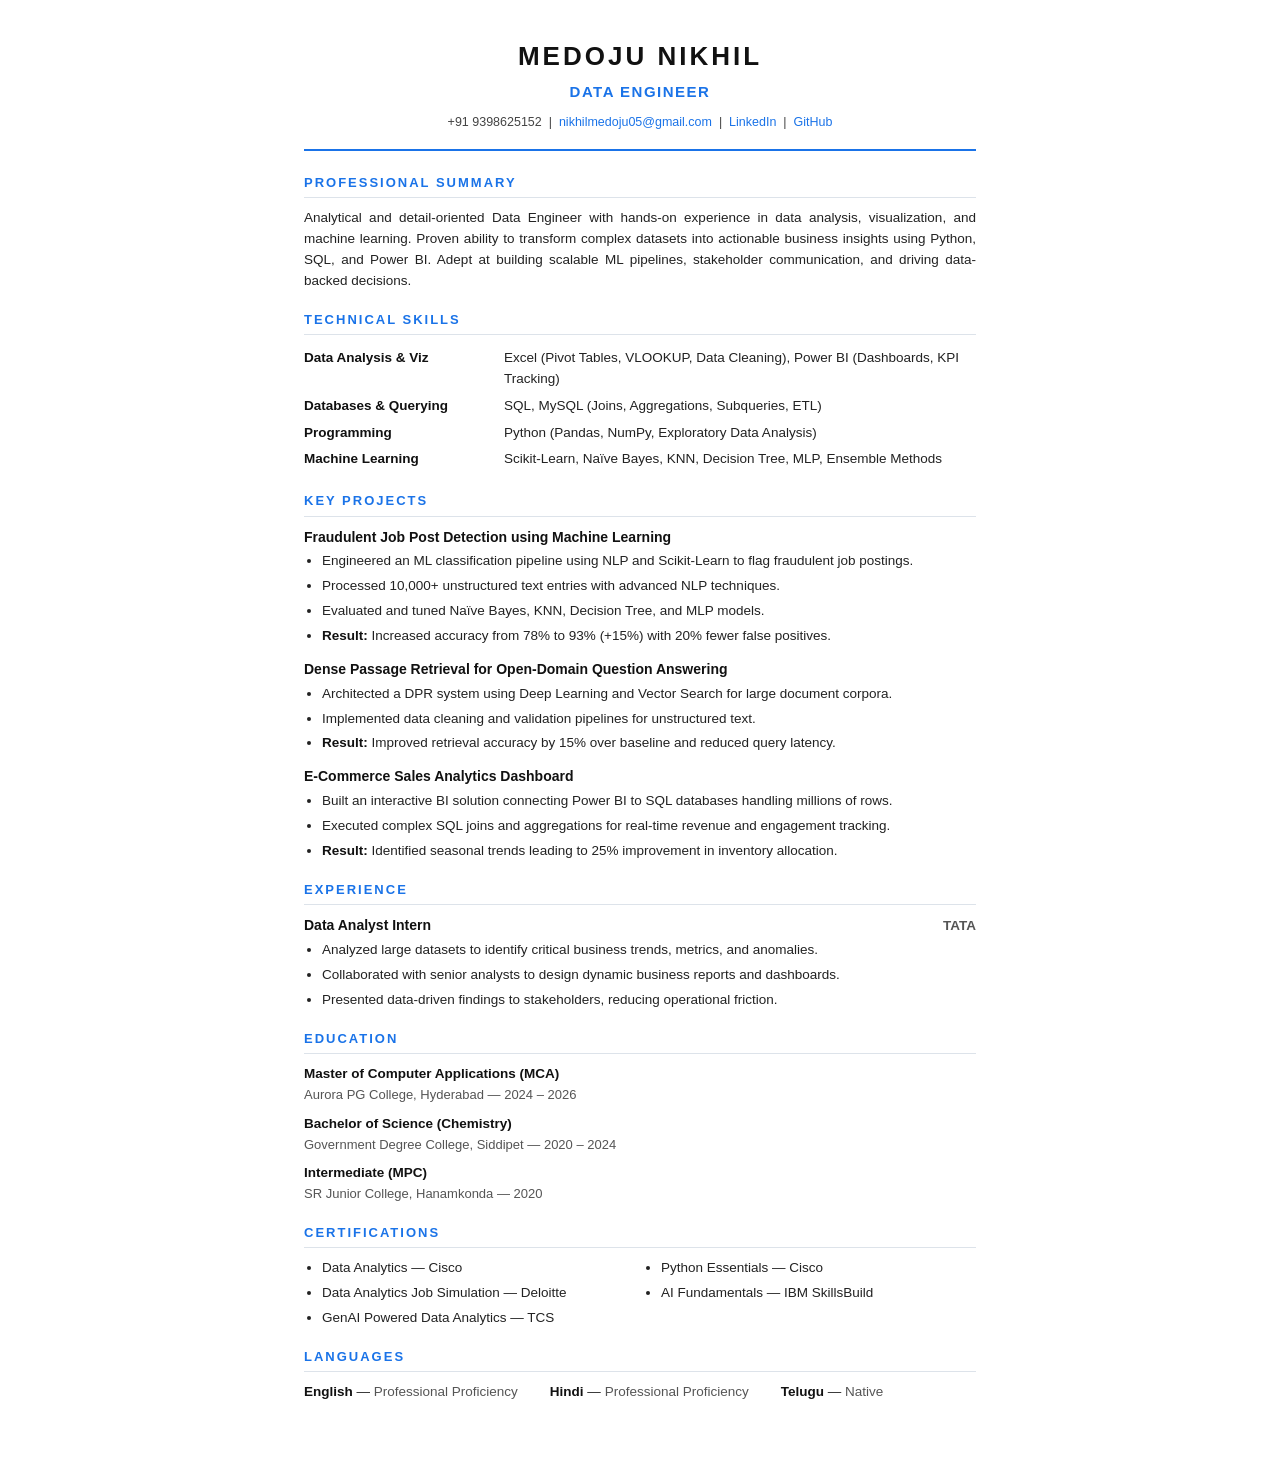
<file: resume.html>
<!DOCTYPE html>
<html lang="en">
<head>
    <meta charset="UTF-8">
    <meta name="viewport" content="width=device-width, initial-scale=1.0">
    <title>Medoju Nikhil - Resume</title>
    <style>
        * { margin: 0; padding: 0; box-sizing: border-box; }
        body {
            font-family: 'Segoe UI', 'Helvetica Neue', Arial, sans-serif;
            line-height: 1.55;
            color: #222;
            max-width: 760px;
            margin: 0 auto;
            padding: 36px 44px;
            background: #fff;
            font-size: 13.5px;
        }

        /* Header */
        .resume-header { text-align: center; margin-bottom: 22px; border-bottom: 2.5px solid #1a73e8; padding-bottom: 16px; }
        .resume-header h1 { font-size: 26px; letter-spacing: 3px; text-transform: uppercase; color: #111; margin-bottom: 4px; }
        .resume-header .role { font-size: 15px; font-weight: 600; color: #1a73e8; text-transform: uppercase; letter-spacing: 1.5px; margin-bottom: 8px; }
        .resume-header .contact { font-size: 12.5px; color: #444; line-height: 1.7; }
        .resume-header .contact a { color: #1a73e8; text-decoration: none; }

        /* Section */
        .section { margin-bottom: 18px; }
        .section-title {
            font-size: 13px;
            font-weight: 700;
            text-transform: uppercase;
            letter-spacing: 2px;
            color: #1a73e8;
            border-bottom: 1.5px solid #dde3ea;
            padding-bottom: 4px;
            margin-bottom: 10px;
        }

        /* Content */
        p { margin-bottom: 8px; text-align: justify; }
        ul { padding-left: 18px; margin-bottom: 8px; }
        li { margin-bottom: 4px; }
        strong { color: #111; }

        /* Skills table */
        .skills-table { width: 100%; border-collapse: collapse; margin-bottom: 4px; }
        .skills-table td { padding: 3px 0; vertical-align: top; font-size: 13.5px; }
        .skills-table td:first-child { width: 200px; font-weight: 600; color: #111; }

        /* Project block */
        .project { margin-bottom: 12px; }
        .project-title { font-weight: 700; font-size: 14px; color: #111; margin-bottom: 3px; }
        .project ul { margin-top: 2px; }

        /* Experience block */
        .exp-header { display: flex; justify-content: space-between; align-items: baseline; margin-bottom: 3px; }
        .exp-header .role-title { font-weight: 700; font-size: 14px; color: #111; }
        .exp-header .company { font-weight: 600; color: #555; }

        /* Education */
        .edu-item { margin-bottom: 8px; }
        .edu-item .degree { font-weight: 700; color: #111; }
        .edu-item .school { color: #555; font-size: 13px; }

        /* Certifications */
        .cert-list { columns: 2; column-gap: 24px; }
        .cert-list li { break-inside: avoid; }

        /* Languages */
        .lang-list { display: flex; gap: 32px; flex-wrap: wrap; }
        .lang-item { font-size: 13.5px; }
        .lang-item .lang-name { font-weight: 600; color: #111; }
        .lang-item .lang-level { color: #555; }
    </style>
</head>
<body>

    <!-- HEADER -->
    <div class="resume-header">
        <h1>Medoju Nikhil</h1>
        <div class="role">Data Engineer</div>
        <div class="contact">
            +91 9398625152 &nbsp;|&nbsp; <a href="mailto:nikhilmedoju05@gmail.com">nikhilmedoju05@gmail.com</a> &nbsp;|&nbsp;
            <a href="https://linkedin.com/in/nikhil-medoju-8470383a0">LinkedIn</a> &nbsp;|&nbsp;
            <a href="https://github.com/nikhilmedoju">GitHub</a>
        </div>
    </div>

    <!-- PROFESSIONAL SUMMARY -->
    <div class="section">
        <div class="section-title">Professional Summary</div>
        <p>Analytical and detail-oriented Data Engineer with hands-on experience in data analysis, visualization, and machine learning. Proven ability to transform complex datasets into actionable business insights using Python, SQL, and Power BI. Adept at building scalable ML pipelines, stakeholder communication, and driving data-backed decisions.</p>
    </div>

    <!-- TECHNICAL SKILLS -->
    <div class="section">
        <div class="section-title">Technical Skills</div>
        <table class="skills-table">
            <tr>
                <td>Data Analysis &amp; Viz</td>
                <td>Excel (Pivot Tables, VLOOKUP, Data Cleaning), Power BI (Dashboards, KPI Tracking)</td>
            </tr>
            <tr>
                <td>Databases &amp; Querying</td>
                <td>SQL, MySQL (Joins, Aggregations, Subqueries, ETL)</td>
            </tr>
            <tr>
                <td>Programming</td>
                <td>Python (Pandas, NumPy, Exploratory Data Analysis)</td>
            </tr>
            <tr>
                <td>Machine Learning</td>
                <td>Scikit-Learn, Na&iuml;ve Bayes, KNN, Decision Tree, MLP, Ensemble Methods</td>
            </tr>
        </table>
    </div>

    <!-- KEY PROJECTS -->
    <div class="section">
        <div class="section-title">Key Projects</div>

        <div class="project">
            <div class="project-title">Fraudulent Job Post Detection using Machine Learning</div>
            <ul>
                <li>Engineered an ML classification pipeline using NLP and Scikit-Learn to flag fraudulent job postings.</li>
                <li>Processed 10,000+ unstructured text entries with advanced NLP techniques.</li>
                <li>Evaluated and tuned Na&iuml;ve Bayes, KNN, Decision Tree, and MLP models.</li>
                <li><strong>Result:</strong> Increased accuracy from 78% to 93% (+15%) with 20% fewer false positives.</li>
            </ul>
        </div>

        <div class="project">
            <div class="project-title">Dense Passage Retrieval for Open-Domain Question Answering</div>
            <ul>
                <li>Architected a DPR system using Deep Learning and Vector Search for large document corpora.</li>
                <li>Implemented data cleaning and validation pipelines for unstructured text.</li>
                <li><strong>Result:</strong> Improved retrieval accuracy by 15% over baseline and reduced query latency.</li>
            </ul>
        </div>

        <div class="project">
            <div class="project-title">E-Commerce Sales Analytics Dashboard</div>
            <ul>
                <li>Built an interactive BI solution connecting Power BI to SQL databases handling millions of rows.</li>
                <li>Executed complex SQL joins and aggregations for real-time revenue and engagement tracking.</li>
                <li><strong>Result:</strong> Identified seasonal trends leading to 25% improvement in inventory allocation.</li>
            </ul>
        </div>
    </div>

    <!-- EXPERIENCE -->
    <div class="section">
        <div class="section-title">Experience</div>
        <div class="exp-header">
            <span class="role-title">Data Analyst Intern</span>
            <span class="company">TATA</span>
        </div>
        <ul>
            <li>Analyzed large datasets to identify critical business trends, metrics, and anomalies.</li>
            <li>Collaborated with senior analysts to design dynamic business reports and dashboards.</li>
            <li>Presented data-driven findings to stakeholders, reducing operational friction.</li>
        </ul>
    </div>

    <!-- EDUCATION -->
    <div class="section">
        <div class="section-title">Education</div>
        <div class="edu-item">
            <span class="degree">Master of Computer Applications (MCA)</span><br>
            <span class="school">Aurora PG College, Hyderabad &mdash; 2024 &ndash; 2026</span>
        </div>
        <div class="edu-item">
            <span class="degree">Bachelor of Science (Chemistry)</span><br>
            <span class="school">Government Degree College, Siddipet &mdash; 2020 &ndash; 2024</span>
        </div>
        <div class="edu-item">
            <span class="degree">Intermediate (MPC)</span><br>
            <span class="school">SR Junior College, Hanamkonda &mdash; 2020</span>
        </div>
    </div>

    <!-- CERTIFICATIONS -->
    <div class="section">
        <div class="section-title">Certifications</div>
        <ul class="cert-list">
            <li>Data Analytics &mdash; Cisco</li>
            <li>Data Analytics Job Simulation &mdash; Deloitte</li>
            <li>GenAI Powered Data Analytics &mdash; TCS</li>
            <li>Python Essentials &mdash; Cisco</li>
            <li>AI Fundamentals &mdash; IBM SkillsBuild</li>
        </ul>
    </div>

    <!-- LANGUAGES -->
    <div class="section">
        <div class="section-title">Languages</div>
        <div class="lang-list">
            <div class="lang-item"><span class="lang-name">English</span> &mdash; <span class="lang-level">Professional Proficiency</span></div>
            <div class="lang-item"><span class="lang-name">Hindi</span> &mdash; <span class="lang-level">Professional Proficiency</span></div>
            <div class="lang-item"><span class="lang-name">Telugu</span> &mdash; <span class="lang-level">Native</span></div>
        </div>
    </div>

</body>
</html>
</file>
